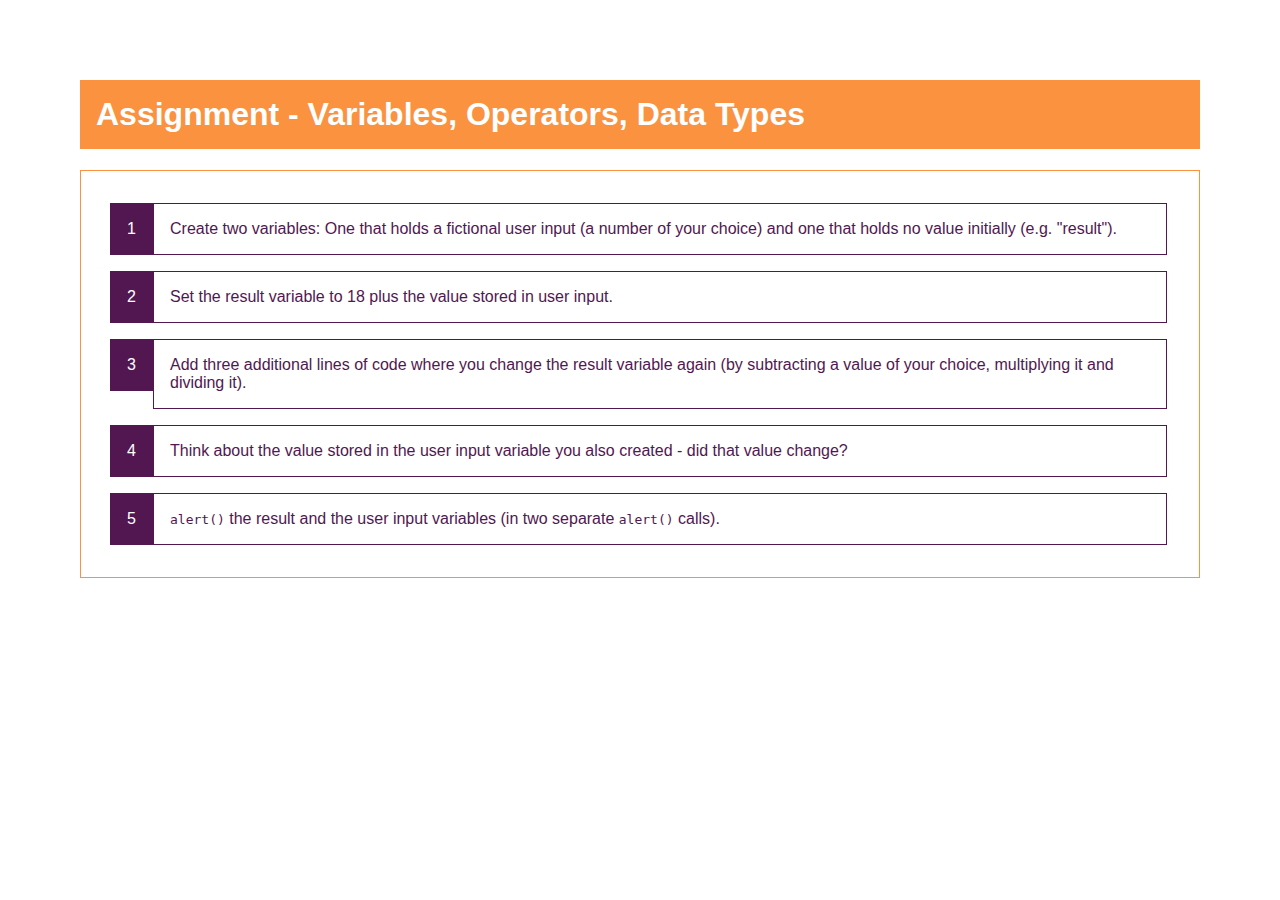
<file: 01.basics-assignment-1-start/index.html>
<!DOCTYPE html>
<html lang="en">
  <head>
    <meta charset="UTF-8" />
    <meta name="viewport" content="width=device-width, initial-scale=1.0" />
    <meta http-equiv="X-UA-Compatible" content="ie=edge" />
    <title>Assignment - Variables, Operators, Data Types</title>
    <link rel="stylesheet" href="styles.css" />
  </head>
  <body>
    <h1>Assignment - Variables, Operators, Data Types</h1>
    <ol>
      <li>
        Create two variables: One that holds a fictional user input (a number of
        your choice) and one that holds no value initially (e.g. "result").
      </li>
      <li>
        Set the result variable to 18 plus the value stored in user input.
      </li>
      <li>
        Add three additional lines of code where you change the result variable
        again (by subtracting a value of your choice, multiplying it and
        dividing it).
      </li>
      <li>
        Think about the value stored in the user input variable you also created
        - did that value change?
      </li>
      <li>
        <code>alert()</code> the result and the user input variables (in two
        separate <code>alert()</code> calls).
      </li>
    </ol>
    <script src="assignment.js"></script>
  </body>
</html>
</file>
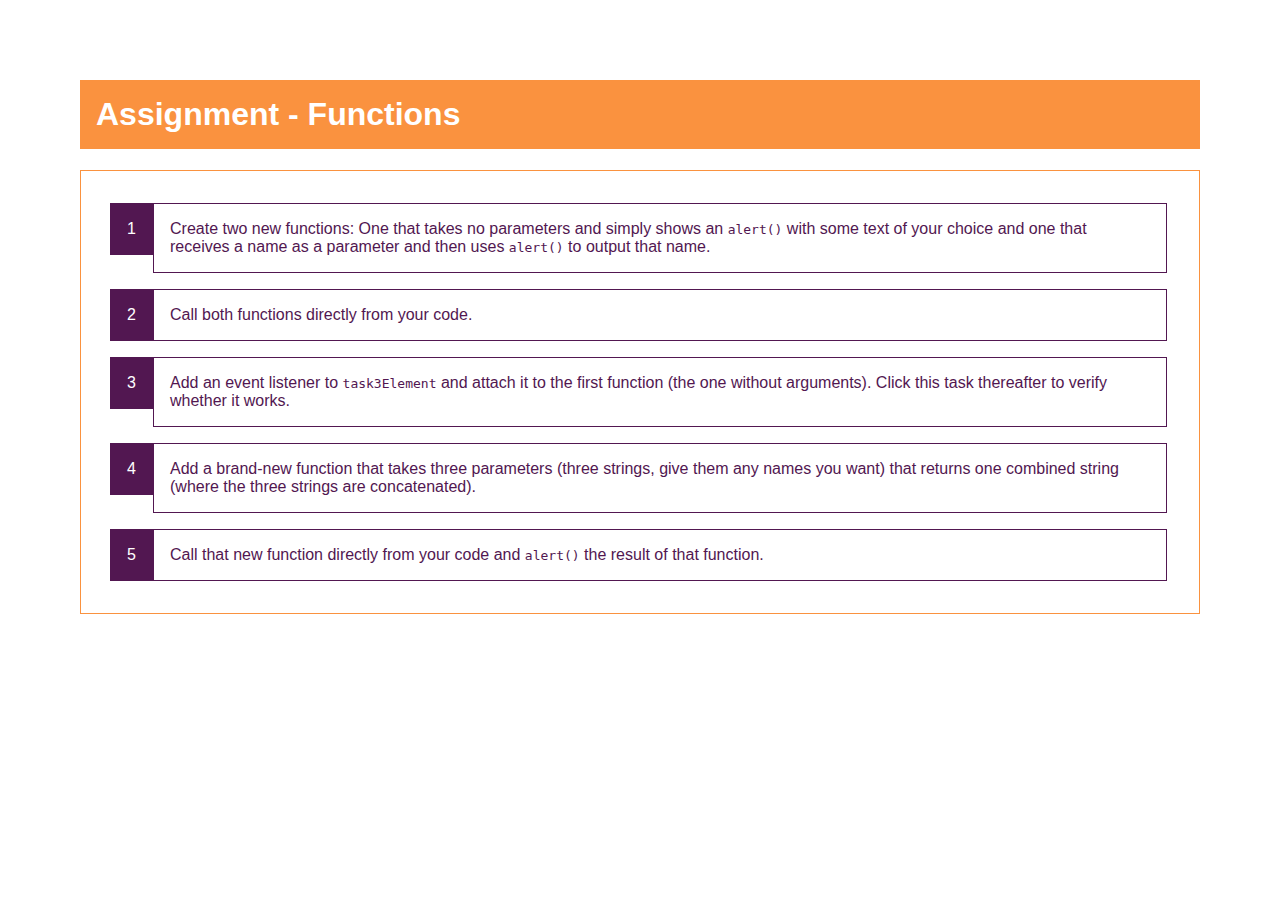
<file: 02.basics-assignment-2-start/index.html>
<!DOCTYPE html>
<html lang="en">
  <head>
    <meta charset="UTF-8" />
    <meta name="viewport" content="width=device-width, initial-scale=1.0" />
    <meta http-equiv="X-UA-Compatible" content="ie=edge" />
    <title>Assignment - Functions</title>
    <link rel="stylesheet" href="styles.css" />
  </head>
  <body>
    <h1>Assignment - Functions</h1>
    <ol>
      <li>
        Create two new functions: One that takes no parameters and simply shows
        an <code>alert()</code> with some text of your choice and one that
        receives a name as a parameter and then uses <code>alert()</code> to
        output that name.
      </li>
      <li>
        Call both functions directly from your code.
      </li>
      <li id="task-3">
        Add an event listener to <code>task3Element</code> and attach it to the
        first function (the one without arguments). Click this task thereafter
        to verify whether it works.
      </li>
      <li>
        Add a brand-new function that takes three parameters (three strings,
        give them any names you want) that returns one combined string (where the
        three strings are concatenated).
      </li>
      <li>
        Call that new function directly from your code and
        <code>alert()</code> the result of that function.
      </li>
    </ol>
    <script src="assignment.js"></script>
  </body>
</html>
</file>
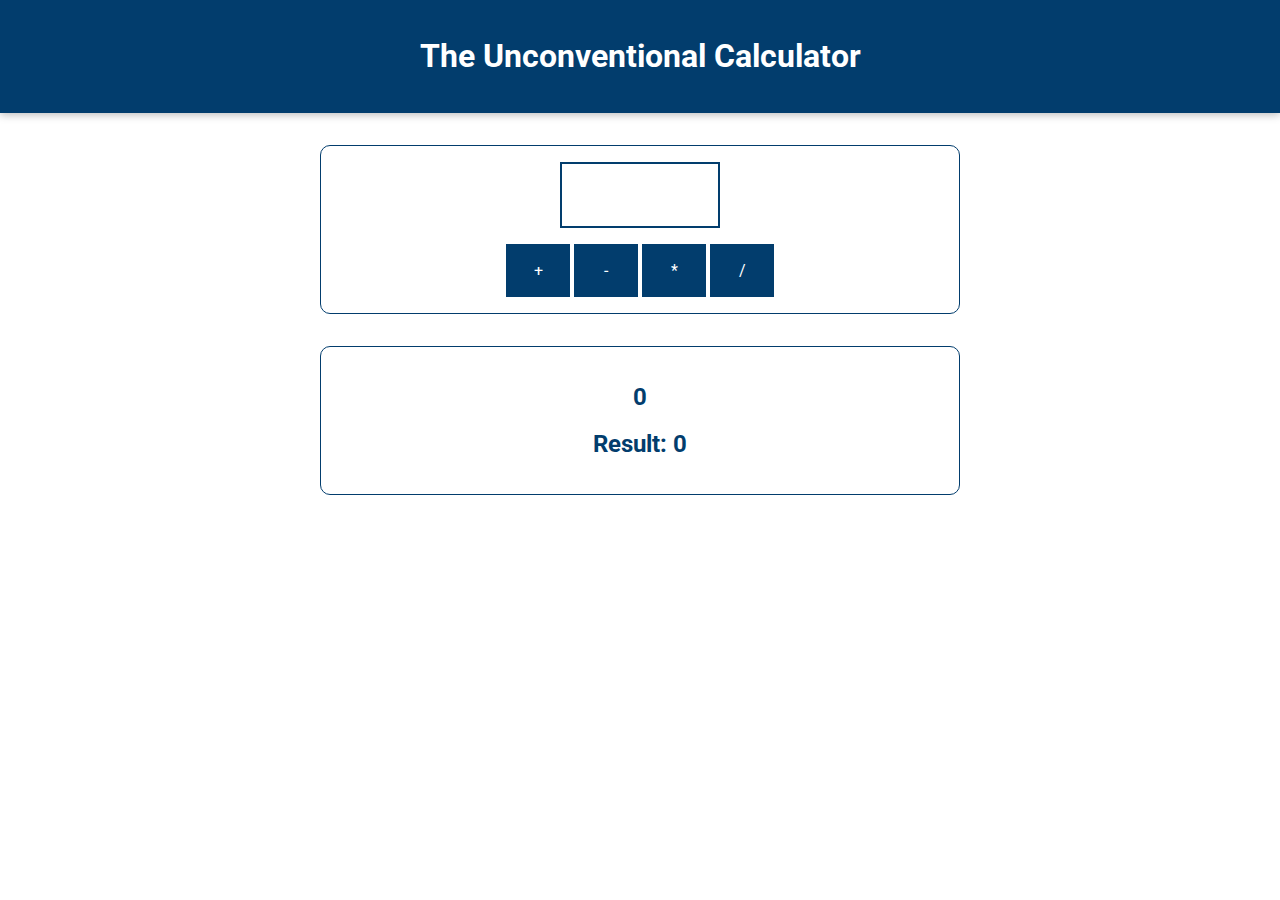
<file: 03.basics-05-added-template-literals/index.html>
<!DOCTYPE html>
<html lang="en">
  <head>
    <meta charset="UTF-8" />
    <meta name="viewport" content="width=device-width, initial-scale=1.0" />
    <meta http-equiv="X-UA-Compatible" content="ie=edge" />
    <title>Basics</title>
    <link
      href="https://fonts.googleapis.com/css?family=Roboto:400,700&display=swap"
      rel="stylesheet"
    />
    <link rel="stylesheet" href="assets/styles/app.css" />
  </head>
  <body>
    <header>
      <h1>The Unconventional Calculator</h1>
    </header>

    <section id="calculator">
      <input type="number" id="input-number" />
      <div id="calc-actions">
        <button type="button" id="btn-add">+</button>
        <button type="button" id="btn-subtract">-</button>
        <button type="button" id="btn-multiply">*</button>
        <button type="button" id="btn-divide">/</button>
      </div>
    </section>
    <section id="results">
      <h2 id="current-calculation">0</h2>
      <h2>Result: <span id="current-result">0</span></h2>
    </section>
    <script src="assets/scripts/vendor.js"></script>
    <script src="assets/scripts/app.js"></script>
  </body>
</html>
</file>
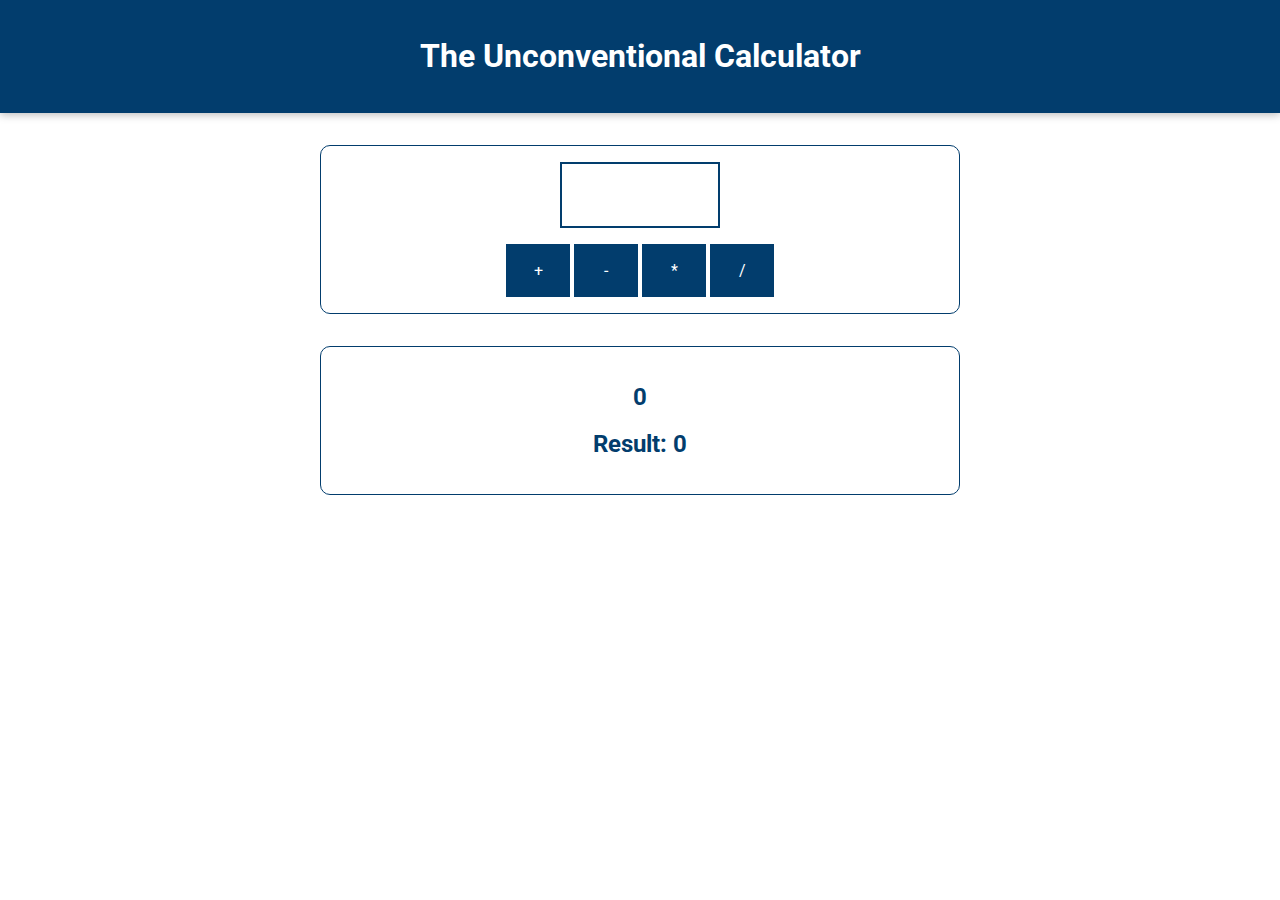
<file: 05.basics-11-subtract-multiply-divide/index.html>
<!DOCTYPE html>
<html lang="en">
  <head>
    <meta charset="UTF-8" />
    <meta name="viewport" content="width=device-width, initial-scale=1.0" />
    <meta http-equiv="X-UA-Compatible" content="ie=edge" />
    <title>Basics</title>
    <link
      href="https://fonts.googleapis.com/css?family=Roboto:400,700&display=swap"
      rel="stylesheet"
    />
    <link rel="stylesheet" href="assets/styles/app.css" />
    <script src="assets/scripts/vendor.js" defer></script>
    <script src="assets/scripts/app.js" defer></script>
  </head>
  <body>
    <header>
      <h1>The Unconventional Calculator</h1>
    </header>

    <section id="calculator">
      <input type="number" id="input-number" />
      <div id="calc-actions">
        <button type="button" id="btn-add">+</button>
        <button type="button" id="btn-subtract">-</button>
        <button type="button" id="btn-multiply">*</button>
        <button type="button" id="btn-divide">/</button>
      </div>
    </section>
    <section id="results">
      <h2 id="current-calculation">0</h2>
      <h2>Result: <span id="current-result">0</span></h2>
    </section>
  </body>
</html>
</file>
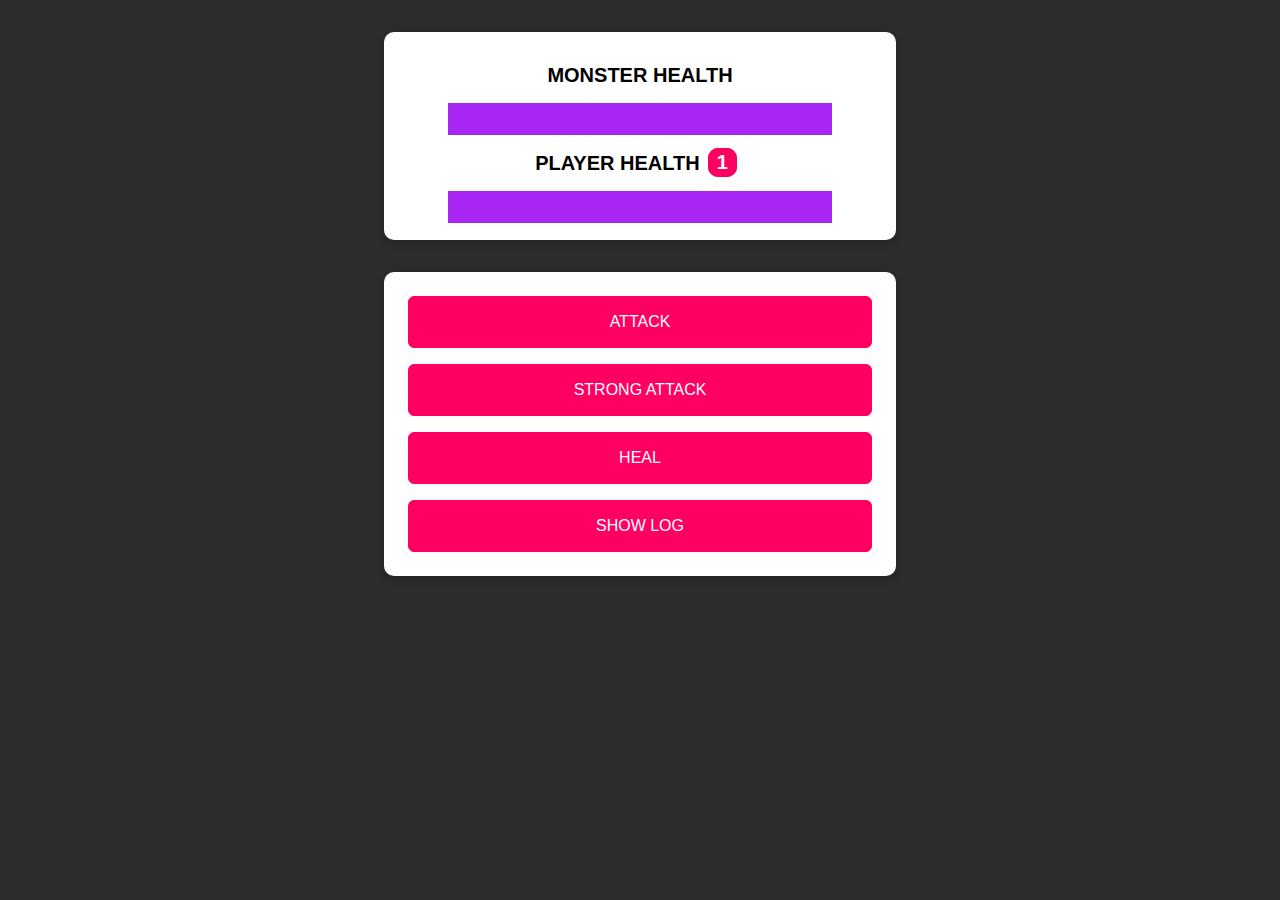
<file: 06. control-03-monster-killer-starting-project/index.html>
<!DOCTYPE html>
<html lang="en">
  <head>
    <meta charset="UTF-8" />
    <meta name="viewport" content="width=device-width, initial-scale=1.0" />
    <meta http-equiv="X-UA-Compatible" content="ie=edge" />
    <title>Monster Killer</title>
    <link rel="stylesheet" href="assets/styles/app.css" />
    <script src="assets/scripts/vendor.js" defer></script>
    <script src="assets/scripts/app.js" defer></script>
  </head>
  <body>
    <section id="health-levels">
      <h2>MONSTER HEALTH</h2>
      <progress id="monster-health" max="100" value="100">100%</progress>
      <h2>PLAYER HEALTH<span id="bonus-life">1</span></h2>
      <progress id="player-health" max="100" value="100">100%</progress>
    </section>
    <section id="controls">
      <button id="attack-btn">ATTACK</button>
      <button id="strong-attack-btn">STRONG ATTACK</button>
      <button id="heal-btn">HEAL</button>
      <button id="log-btn">SHOW LOG</button>
    </section>
  </body>
</html>
</file>
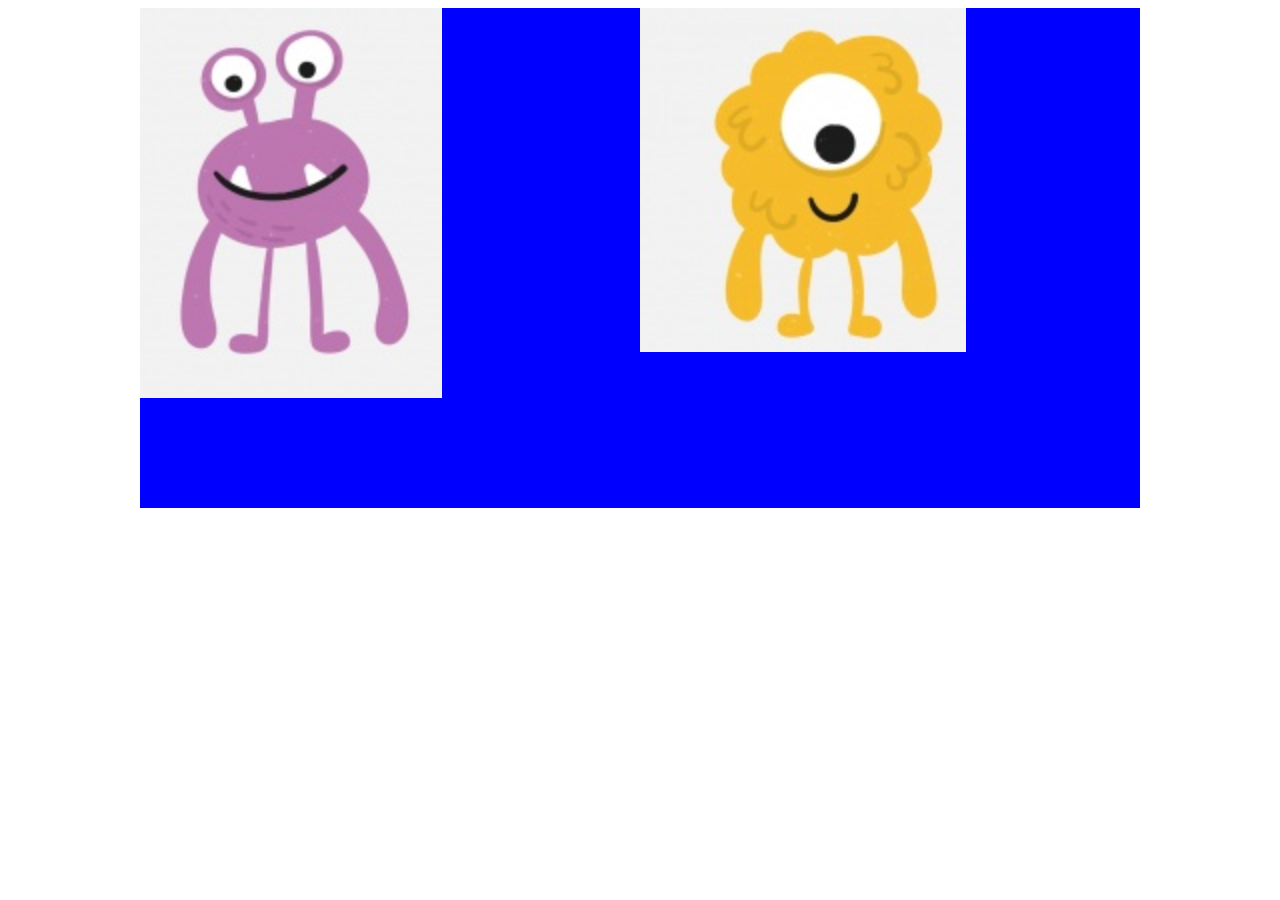
<file: 07. image change/index.html>
<!DOCTYPE html>
<html lang="en">
  <head>
    <meta charset="UTF-8" />
    <meta name="viewport" content="width=device-width, initial-scale=1.0" />
    <title>Monster</title>
    <link rel="stylesheet" href="style.css" />
  </head>
  <body>
    <div class="container">
      <div id="monster" class="normal"></div>
      <div id="player" class="playerNormal"></div>
    </div>
    <div class="button-container"></div>
    <script src="script.js"></script>
  </body>
</html>
</file>
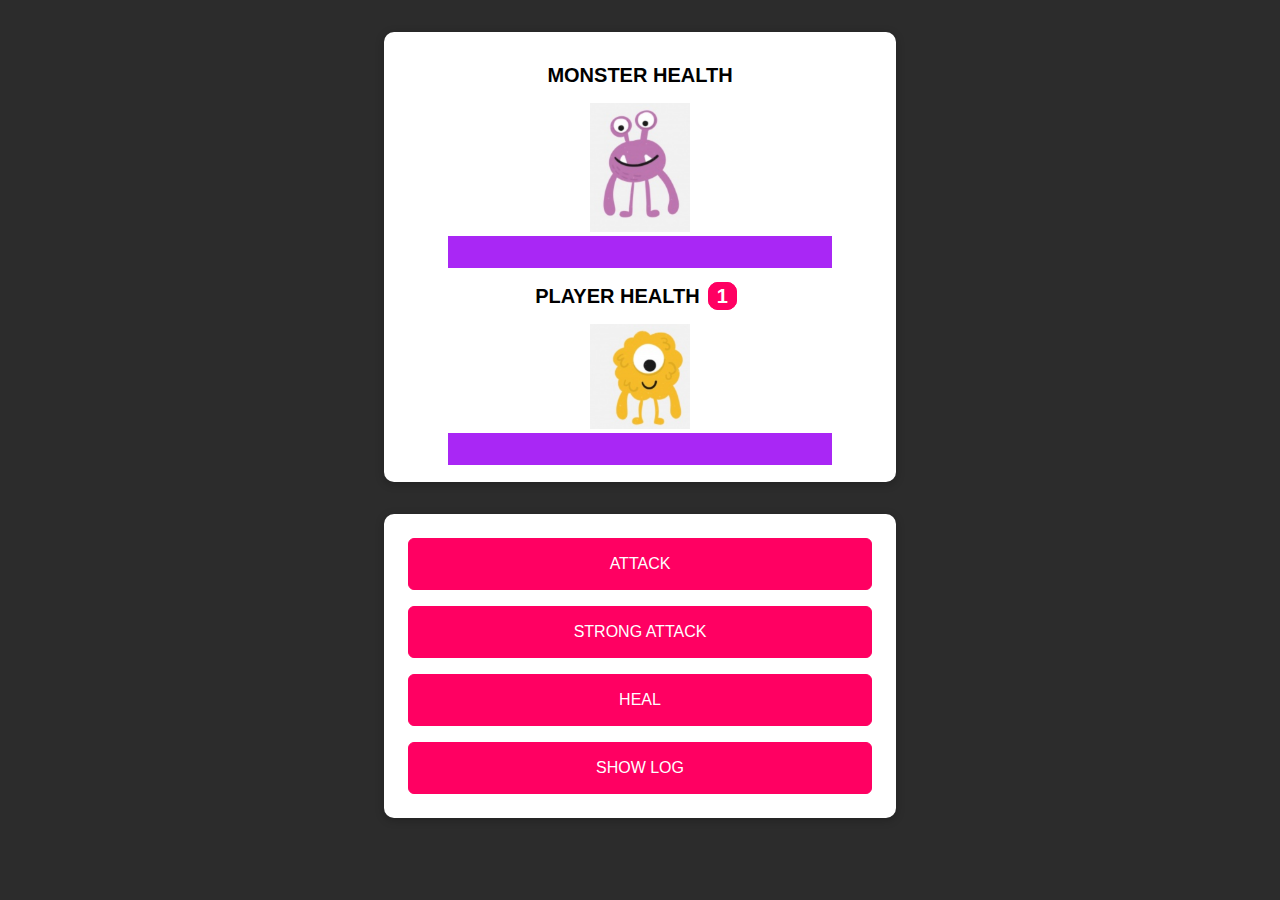
<file: 09. monster-combat/index.html>
<!DOCTYPE html>
<html lang="en">
  <head>
    <meta charset="UTF-8" />
    <meta name="viewport" content="width=device-width, initial-scale=1.0" />
    <meta http-equiv="X-UA-Compatible" content="ie=edge" />
    <title>Monster Killer</title>
    <link rel="stylesheet" href="assets/styles/app.css" />
    <script src="assets/scripts/vendor.js" defer></script>
    <script src="assets/scripts/app.js" defer></script>
  </head>
  <body>
    <section id="health-levels">
      <h2>MONSTER HEALTH</h2>
      <img id="monster" src="./assets/styles/monster1.png" />
      <progress id="monster-health" max="100" value="100">100%</progress>
      <h2>PLAYER HEALTH<span id="bonus-life">1</span></h2>
      <img id="player" src="./assets/styles/player1.png" />
      <progress id="player-health" max="100" value="100">100%</progress>
    </section>
    <section id="controls">
      <button id="attack-btn">ATTACK</button>
      <button id="strong-attack-btn">STRONG ATTACK</button>
      <button id="heal-btn">HEAL</button>
      <button id="log-btn">SHOW LOG</button>
    </section>
  </body>
</html>
</file>
<file: 03.basics-05-added-template-literals/assets/styles/app.css>
* {
  box-sizing: border-box;
}

html {
  font-family: "Roboto", open-sans;
}

body {
  margin: 0;
}

header {
  background: #023d6d;
  color: white;
  padding: 1rem;
  text-align: center;
  box-shadow: 0 2px 8px rgba(0, 0, 0, 0.26);
  width: 100%;
}

#results,
#calculator {
  margin: 2rem auto;
  width: 40rem;
  max-width: 90%;
  border: 1px solid #023d6d;
  border-radius: 10px;
  padding: 1rem;
  color: #023d6d;
}

#results {
  text-align: center;
}

#calculator input {
  font: inherit;
  font-size: 3rem;
  border: 2px solid #023d6d;
  width: 10rem;
  padding: 0.15rem;
  margin: auto;
  display: block;
  color: #023d6d;
  text-align: center;
}

#calculator input:focus {
  outline: none;
}

#calculator button {
  font: inherit;
  background: #023d6d;
  color: white;
  border: 1px solid #023d6d;
  padding: 1rem;
  cursor: pointer;
}

#calculator button:focus {
  outline: none;
}

#calculator button:hover,
#calculator button:active {
  background: #084f88;
  border-color: #084f88;
}

#calc-actions button {
  width: 4rem;
}

#calc-actions {
  margin-top: 1rem;
  text-align: center;
}
</file>
<file: 05.basics-11-subtract-multiply-divide/assets/styles/app.css>
* {
  box-sizing: border-box;
}

html {
  font-family: 'Roboto', open-sans;
}

body {
  margin: 0;
}

header {
  background: #023d6d;
  color: white;
  padding: 1rem;
  text-align: center;
  box-shadow: 0 2px 8px rgba(0, 0, 0, 0.26);
  width: 100%;
}

#results,
#calculator {
  margin: 2rem auto;
  width: 40rem;
  max-width: 90%;
  border: 1px solid #023d6d;
  border-radius: 10px;
  padding: 1rem;
  color: #023d6d;
}

#results {
  text-align: center;
}

#calculator input {
  font: inherit;
  font-size: 3rem;
  border: 2px solid #023d6d;
  width: 10rem;
  padding: 0.15rem;
  margin: auto;
  display: block;
  color: #023d6d;
  text-align: center;
}

#calculator input:focus {
  outline: none;
}

#calculator button {
  font: inherit;
  background: #023d6d;
  color: white;
  border: 1px solid #023d6d;
  padding: 1rem;
  cursor: pointer;
}

#calculator button:focus {
  outline: none;
}

#calculator button:hover,
#calculator button:active {
  background: #084f88;
  border-color: #084f88;
}

#calc-actions button {
  width: 4rem;
}

#calc-actions {
  margin-top: 1rem;
  text-align: center;
}
</file>
<file: 06. control-03-monster-killer-starting-project/assets/styles/app.css>
html {
  font-family: sans-serif;
}

body {
  background: #2c2c2c;
}

h2 {
  font-size: 1.25rem;
  margin: 1rem 0.5rem;
}

progress {
  -webkit-appearance: none;
  -moz-appearance: none;
  appearance: none;
  width: 80%;
  height: 2rem;
  color: #ff0062;
  border: 1px solid #a927f5;
}

progress[value]::-webkit-progress-bar,
progress[value] {
  background-color: #eee;
  box-shadow: 0 2px 5px rgba(0, 0, 0, 0.25) inset;
}

progress[value]::-webkit-progress-value {
  background-color: #a927f5;
  transition: all 0.2s ease-out;
}

progress[value]::-moz-progress-bar {
  background-color: #a927f5;
  transition: all 0.2s ease-out;
}

button {
  font: inherit;
  background: #ff0062;
  border: 1px solid #ff0062;
  color: white;
  padding: 1rem 2rem;
  border-radius: 6px;
  cursor: pointer;
  margin: 0.5rem;
}

button:focus {
  outline: none;
}

button:hover,
button:active {
  background: #a927f5;
  border-color: #a927f5;
}

#health-levels,
#controls {
  margin: 2rem auto;
  width: 30rem;
  text-align: center;
  border-radius: 10px;
  padding: 1rem;
  box-shadow: 0 2px 8px rgba(0, 0, 0, 0.25);
  background: white;
}

#controls {
  display: flex;
  flex-direction: column;
}

#bonus-life {
  font-weight: bold;
  color: white;
  background: #ff0062;
  border: 1px solid #ff0062;
  padding: 0.15rem 0.5rem;
  border-radius: 10px;
  text-align: center;
  margin: 0 0.5rem;
}
</file>
<file: 07. image change/style.css>
.container {
  width: 1000px;
  height: 500px;
  background-color: blue;
  margin: auto;
  text-align: center;
}

.normal {
  width: 500px;
  height: 500px;
  background: url('monster1.png') no-repeat;
  float: left;
}

.attack {
  width: 500px;
  height: 500px;
  background: url('monster2.png') no-repeat;
  float: left;
}

.playerNormal {
  width: 500px;
  height: 500px;
  background: url('player1.png') no-repeat;
  float: right;
}

.playerAttack {
  width: 500px;
  height: 500px;
  background: url('player2.png') no-repeat;
  float: right;
}
</file>
<file: 09. monster-combat/assets/styles/app.css>
html {
  font-family: sans-serif;
}

body {
  background: #2c2c2c;
}

h2 {
  font-size: 1.25rem;
  margin: 1rem 0.5rem;
}

progress {
  -webkit-appearance: none;
  -moz-appearance: none;
  appearance: none;
  width: 80%;
  height: 2rem;
  color: #ff0062;
  border: 1px solid #a927f5;
}

progress[value]::-webkit-progress-bar,
progress[value] {
  background-color: #eee;
  box-shadow: 0 2px 5px rgba(0, 0, 0, 0.25) inset;
}

progress[value]::-webkit-progress-value {
  background-color: #a927f5;
  transition: all 0.2s ease-out;
}

progress[value]::-moz-progress-bar {
  background-color: #a927f5;
  transition: all 0.2s ease-out;
}

button {
  font: inherit;
  background: #ff0062;
  border: 1px solid #ff0062;
  color: white;
  padding: 1rem 2rem;
  border-radius: 6px;
  cursor: pointer;
  margin: 0.5rem;
}

button:focus {
  outline: none;
}

button:hover,
button:active {
  background: #a927f5;
  border-color: #a927f5;
}

#health-levels,
#controls {
  margin: 2rem auto;
  width: 30rem;
  text-align: center;
  border-radius: 10px;
  padding: 1rem;
  box-shadow: 0 2px 8px rgba(0, 0, 0, 0.25);
  background: white;
}

#controls {
  display: flex;
  flex-direction: column;
}

#bonus-life {
  font-weight: bold;
  color: white;
  background: #ff0062;
  border: 1px solid #ff0062;
  padding: 0.15rem 0.5rem;
  border-radius: 10px;
  text-align: center;
  margin: 0 0.5rem;
}

#monster {
  width: 100px;
  height: 100;
}

#player {
  width: 100px;
  height: 100;
}
</file>
<file: 01.basics-assignment-1-start/styles.css>
html {
  font-family: sans-serif;
}

body {
  margin: 5rem;
  color: #521751;
}

h1 {
  background: #fa923f;
  color: white;
  padding: 1rem;
}

ol {
  counter-reset: list-counter;
  list-style: none;
  margin: 0;
  padding: 1rem;
  border: 1px solid #fa923f;
}

li {
  counter-increment: list-counter;
  padding: 1rem;
  margin: 1rem 1rem 1rem 3.5rem;
  border: 1px solid #521751;
  position: relative;
}

li:before {
  content: counter(list-counter);
  margin-right: 0.5rem;
  padding: 1rem;
  background: #521751;
  color: white;
  position: absolute;
  left: -2.75rem;
  top: -1px;
  border: 1px solid #521751;
}

li:hover,
li:active {
  border-color: #fa923f;
  color: white;
  background: #fa923f;
}
</file>
<file: 02.basics-assignment-2-start/styles.css>
html {
  font-family: sans-serif;
}

body {
  margin: 5rem;
  color: #521751;
}

h1 {
  background: #fa923f;
  color: white;
  padding: 1rem;
}

ol {
  counter-reset: list-counter;
  list-style: none;
  margin: 0;
  padding: 1rem;
  border: 1px solid #fa923f;
}

li {
  counter-increment: list-counter;
  padding: 1rem;
  margin: 1rem 1rem 1rem 3.5rem;
  border: 1px solid #521751;
  position: relative;
}

li:before {
  content: counter(list-counter);
  margin-right: 0.5rem;
  padding: 1rem;
  background: #521751;
  color: white;
  position: absolute;
  left: -2.75rem;
  top: -1px;
  border: 1px solid #521751;
}

li:hover,
li:active {
  border-color: #fa923f;
  color: white;
  background: #fa923f;
}
</file>
